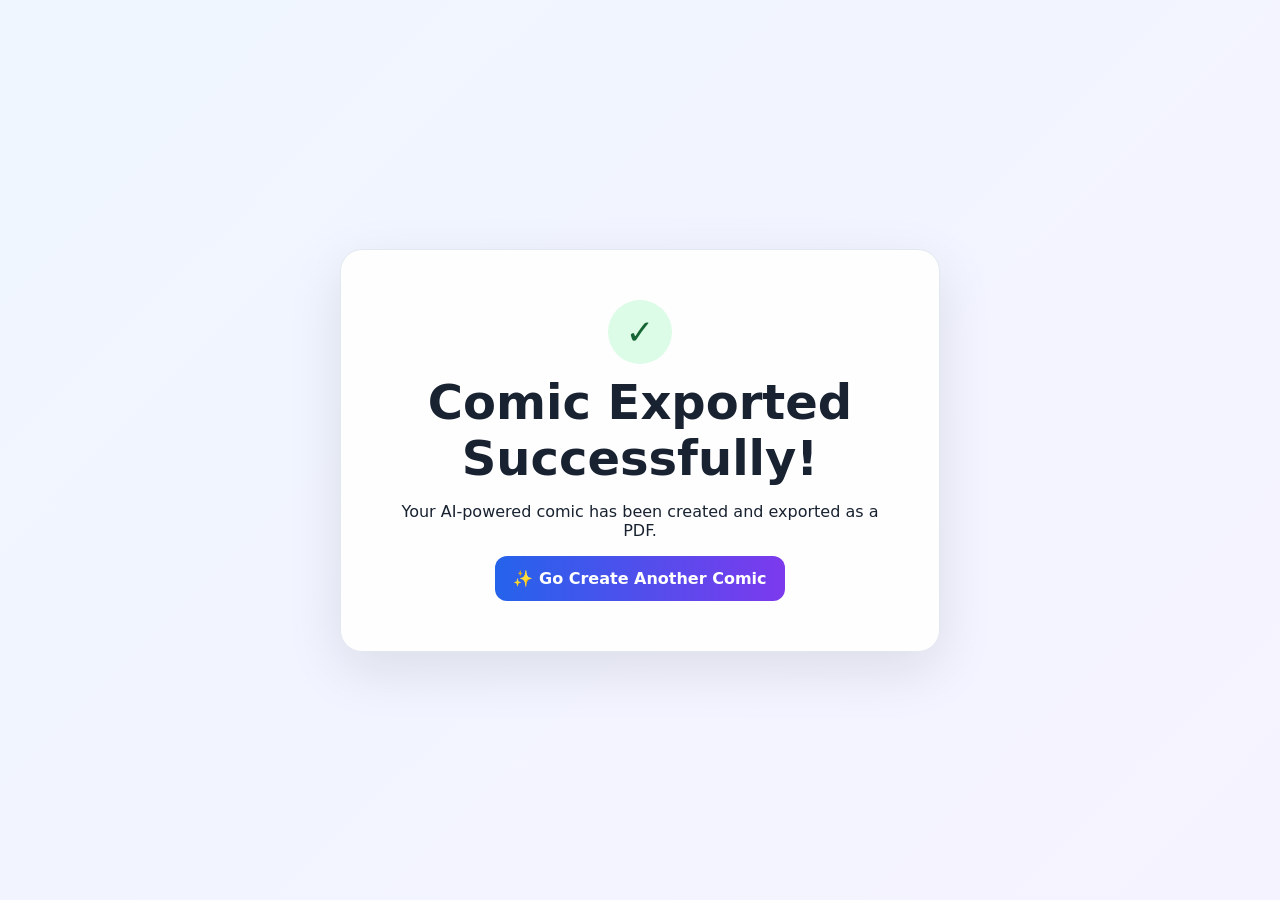
<file: templates/export_success.html>
<!DOCTYPE html>

<html lang="en">

<head>

    <meta charset="UTF-8">

    <meta
        name="viewport"
        content="width=device-width, initial-scale=1.0"
    >

    <title>
        Comic Exported - ComicCraft
    </title>


    <link
        rel="stylesheet"
        href="/static/css/style.css"
    >

</head>


<body>


<main class="container success-wrap">


    <section class="card success-card">


        <div class="success-icon">

            ✓

        </div>


        <h1>

            Comic Exported Successfully!

        </h1>


        <p>

            Your AI-powered comic has
            been created and exported
            as a PDF.

        </p>


        <a
            class="primary-btn"
            href="/"
        >

            ✨ Go Create Another Comic

        </a>


    </section>


</main>


</body>

</html>
</file>
<file: static/css/style.css>
:root {

    --ink: #182230;

    --muted: #64748b;

    --paper: rgba(255, 255, 255, 0.94);

    --accent: #2563eb;

    --accent2: #7c3aed;

    --border: #e2e8f0;
}


/* ============================================================
   GLOBAL
   ============================================================ */

* {

    box-sizing: border-box;

}


body {

    margin: 0;

    font-family:
        Inter,
        system-ui,
        -apple-system,
        BlinkMacSystemFont,
        "Segoe UI",
        sans-serif;

    color: var(--ink);

    background:
        linear-gradient(
            135deg,
            #eff6ff,
            #f5f3ff
        );

}


/* ============================================================
   HOME BACKGROUND
   ============================================================ */

.home-bg {

    min-height: 100vh;

    background:

        radial-gradient(
            circle at 15% 15%,
            rgba(59, 130, 246, 0.22),
            transparent 30%
        ),

        radial-gradient(
            circle at 85% 20%,
            rgba(124, 58, 237, 0.20),
            transparent 30%
        ),

        linear-gradient(
            135deg,
            #eef6ff,
            #f9f5ff
        );

}


/* ============================================================
   CONTAINER
   ============================================================ */

.container {

    width: min(
        1100px,
        92%
    );

    margin: auto;

}


/* ============================================================
   HERO
   ============================================================ */

.hero {

    min-height: 100vh;

    display: grid;

    place-items: center;

    padding: 40px 0;

}


/* ============================================================
   CARD
   ============================================================ */

.card {

    background: var(--paper);

    border:
        1px solid
        var(--border);

    border-radius: 22px;

    box-shadow:
        0 18px 55px
        rgba(15, 23, 42, 0.10);

}


/* ============================================================
   FORM CARD
   ============================================================ */

.form-card {

    width: min(
        650px,
        100%
    );

    padding: 34px;

}


/* ============================================================
   BRAND
   ============================================================ */

.brand {

    font-weight: 800;

    font-size: 20px;

    color: var(--accent);

}


/* ============================================================
   HEADINGS
   ============================================================ */

h1 {

    margin:
        10px 0 8px;

    font-size:
        clamp(
            30px,
            5vw,
            48px
        );

}


.subtitle {

    color: var(--muted);

    line-height: 1.6;

}


/* ============================================================
   FORM
   ============================================================ */

.comic-form {

    display: grid;

    gap: 16px;

    margin-top: 24px;

}


label {

    display: grid;

    gap: 7px;

    font-weight: 700;

}


input,
textarea,
select {

    width: 100%;

    border:
        1px solid
        #cbd5e1;

    border-radius: 12px;

    padding:
        12px
        14px;

    font: inherit;

    background: white;

}


textarea {

    resize: vertical;

}


/* ============================================================
   BUTTONS
   ============================================================ */

.primary-btn,
.secondary-btn {

    display: inline-block;

    border: 0;

    border-radius: 12px;

    padding:
        13px
        18px;

    font-weight: 800;

    text-decoration: none;

    cursor: pointer;

    text-align: center;

}


.primary-btn {

    color: white;

    background:
        linear-gradient(
            90deg,
            var(--accent),
            var(--accent2)
        );

}


.secondary-btn {

    color: var(--ink);

    background: white;

    border:
        1px solid
        var(--border);

}


.primary-btn:hover,
.secondary-btn:hover {

    transform:
        translateY(-1px);

}


/* ============================================================
   TIP
   ============================================================ */

.tip {

    margin-top: 18px;

    color: var(--muted);

    font-size: 13px;

    line-height: 1.5;

}


/* ============================================================
   ERROR
   ============================================================ */

.alert {

    background: #fef2f2;

    color: #991b1b;

    padding: 12px;

    border-radius: 10px;

    margin-top: 16px;

}


/* ============================================================
   PREVIEW
   ============================================================ */

.preview {

    padding:
        28px 0
        60px;

}


/* ============================================================
   TOP BAR
   ============================================================ */

.topbar {

    display: flex;

    justify-content: space-between;

    align-items: center;

    margin-bottom: 30px;

}


/* ============================================================
   PREVIEW HEADER
   ============================================================ */

.preview-header {

    text-align: center;

    margin-bottom: 24px;

}


.preview-header h1 {

    font-size: 40px;

}


/* ============================================================
   PANEL
   ============================================================ */

.panel {

    padding: 22px;

    margin: 20px 0;

}


.panel-title {

    font-size: 20px;

    font-weight: 900;

    margin-bottom: 16px;

}


.panel img {

    display: block;

    width: 100%;

    max-height: 560px;

    object-fit: contain;

    border-radius: 14px;

    background: #f8fafc;

}


/* ============================================================
   SCENE
   ============================================================ */

.scene {

    color: #475569;

    font-style: italic;

    line-height: 1.6;

}


/* ============================================================
   STORY TEXT
   ============================================================ */

.comic-text {

    line-height: 1.7;

}


details {

    margin-top: 12px;

    color: var(--muted);

}


/* ============================================================
   DOWNLOAD
   ============================================================ */

.download-box {

    padding: 26px;

    text-align: center;

    margin-top: 28px;

}


/* ============================================================
   SUCCESS
   ============================================================ */

.success-wrap {

    min-height: 100vh;

    display: grid;

    place-items: center;

}


.success-card {

    max-width: 600px;

    padding: 50px;

    text-align: center;

}


.success-icon {

    width: 64px;

    height: 64px;

    margin: auto;

    border-radius: 50%;

    display: grid;

    place-items: center;

    background: #dcfce7;

    color: #166534;

    font-size: 34px;

    font-weight: 900;

}


/* ============================================================
   MOBILE
   ============================================================ */

@media (max-width: 650px) {

    .form-card {

        padding: 22px;

    }


    .topbar {

        gap: 12px;

    }


    .panel {

        padding: 14px;

    }

}
</file>
